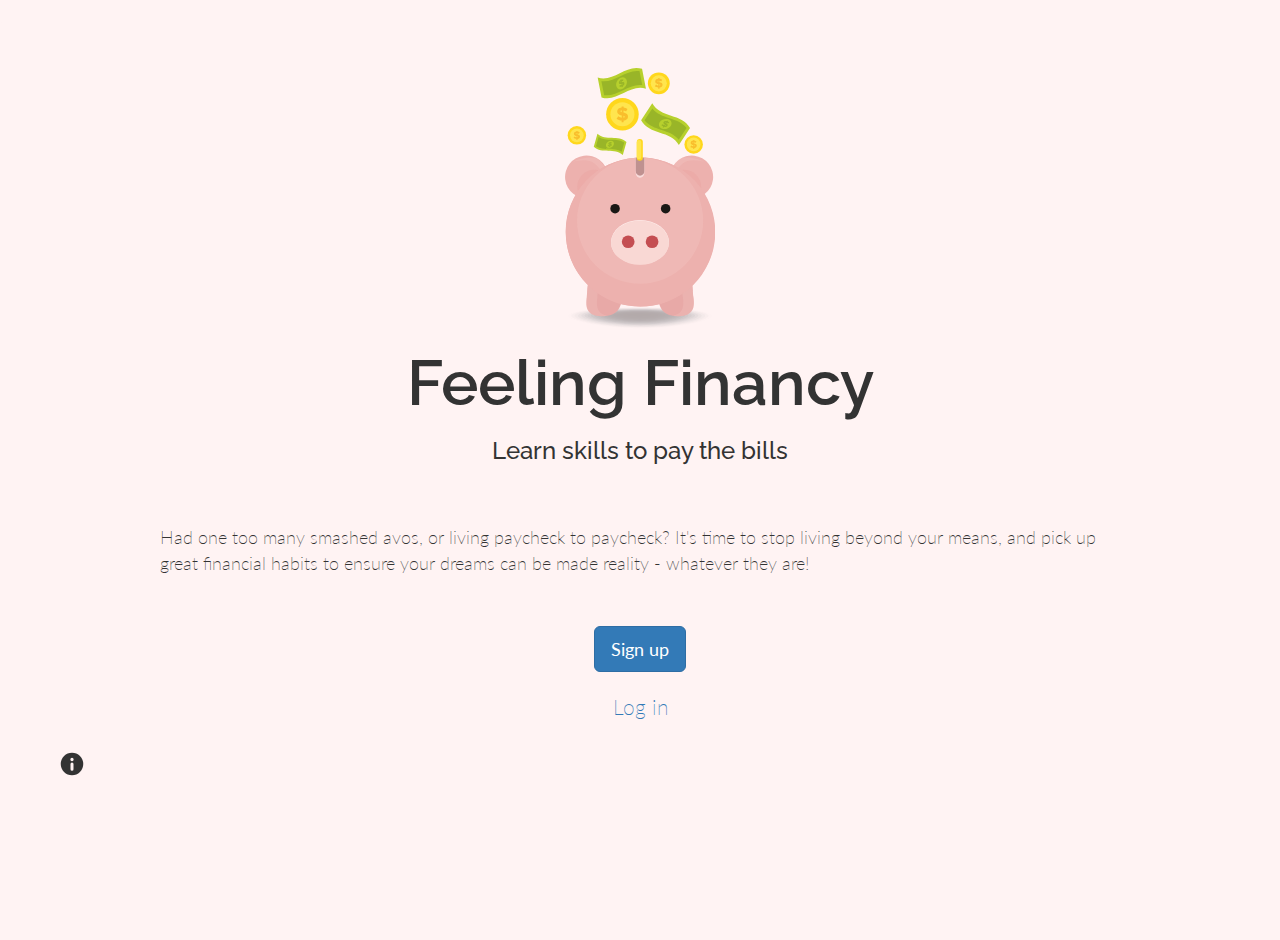
<file: index.html>
<!DOCTYPE html>
<html lang="en">
	<head>
		<meta charset="utf-8">
		<title>Feeling Financy</title>
	  <link rel="shortcut icon" href="img/piggy.ico" type="image/x-icon">
		<link href="https://fonts.googleapis.com/css?family=Lato" rel="stylesheet">
		<link href="https://fonts.googleapis.com/css?family=Raleway" rel="stylesheet">
		<link rel="stylesheet" href="https://cdnjs.cloudflare.com/ajax/libs/font-awesome/4.7.0/css/font-awesome.min.css">
		<link href="css/bootstrap.min.css" rel="stylesheet">
		<link href="css/style.css" rel="stylesheet">
	</head>

	<body>

		<div class="container-fluid home">
			<div class="jumbotron">
				<img src="img/feeling-financy-logo.svg">
				<h1>Feeling Financy</h1>
				<h3>Learn skills to pay the bills</h3>
				<div class="subtext">
					<p>Had one too many smashed avos, or living paycheck to paycheck? It's time to stop living beyond your means, and pick up great financial habits to ensure your dreams can be made reality - whatever they are!</p>
				</div>
				<div class="actions">
					<a class="btn btn-primary btn-lg" href="#">Sign up</a>
					<p><a href="1.html">Log in</a></p>
				</div>

				<div class="info-credits">
					<img src="img/info-circle.svg" class="info">
					<div class="info-text">
						<span>Deloitte Digital for SheHacks 2017</span>
						<p>We are:</p>
						<ul>
							<li>Swetha Bayyarapu</li>
							<li>Bev Goh</li>
							<li>Duyen Ho</li>
							<li>Mal Parkinson</li>
							<li>Nathalia Tan</li>
						</ul>
					</div>
				</div>

			</div>
		</div>

		<a class="credit" href='http://www.freepik.com/free-vector/piggy-bank-background-of-business_1189282.htm'>Vectors / images by Freepik</a>
		<script src="https://ajax.googleapis.com/ajax/libs/jquery/1.12.4/jquery.min.js"></script>
		<script src="js/bootstrap.min.js"></script>
		<script type="text/javascript">
		// Hide the info text
			$('.info').hover(function(){
				$('.info-text').fadeIn('slow');
				$('.info-text').hover(function() {
					$('.info-text').show();
				})
				$('.info-text').mouseleave(function(){
					$('.info-text').fadeOut('slow');
				})
			});
		</script>
	</body>
</html>
</file>
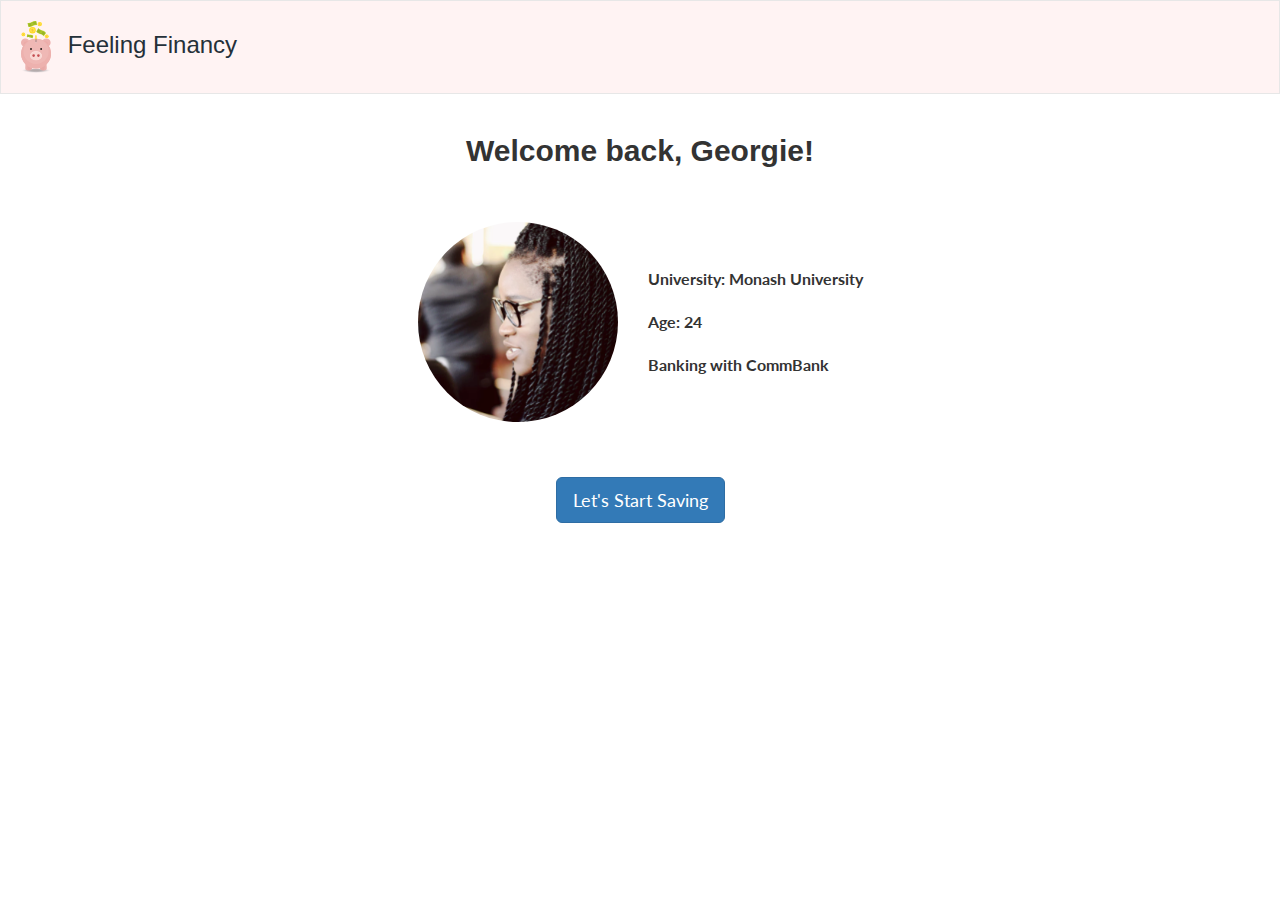
<file: 1.html>
<!DOCTYPE html>
<html lang="en">
  <head>
    <title>Feeling Fancy</title>
    <link rel="shortcut icon" href="img/piggy.ico" type="image/x-icon">
    <link href="https://fonts.googleapis.com/css?family=Lato" rel="stylesheet">
    <link href="css/bootstrap.min.css" rel="stylesheet">
    <link href="css/style.css" rel="stylesheet">
    <link href="css/1.css" rel="stylesheet">
  </head>
  <body>
    <nav class="navbar navbar-default">
      <div class="container-fluid">
        <a class="logo" href="index.html">
        <img src="img/feeling-financy-logo.svg">
        Feeling Financy
        </a>
      </div>
    </nav>
    <div class="container-fluid theme-showcase" role="main">
      <h2 align="center">Welcome back, Georgie!</h2>
      <table class="tg" align="center">
        <tr>
          <th><p align="center"><img src="img/profile_1.png" class="profile-pic"></p></th>
          <th>
      <div class="profile-details">
        <p>
          <span>University: </span><b>Monash University</b>
        <p>
          <span>Age: </span><b>24</b>
        <p>
        <p>
          Banking with <b>CommBank</b>
        </p>
      </div></th>
        </tr>
      </table>
      
      <p align="center"><a class="btn btn-primary btn-lg" href="2.html" role="button">Let's Start Saving</a></p>

      <!-- <p>We noticed that your profile isn't complete yet...</p>
      <button type="button" class="btn btn-default">
      <span class="glyphicon glyphicon-pencil" aria-hidden="true"></span>Edit
      </button>
      <div class="progress">
        <div class="progress-bar progress-bar-warning" role="progressbar" aria-valuenow="60" aria-valuemin="0" aria-valuemax="100" style="width: 60%">
          <span class="sr-only">60% Complete</span>
        </div>
      </div> -->
    </div>
    <script src="https://ajax.googleapis.com/ajax/libs/jquery/1.12.4/jquery.min.js"></script>
    <script src="js/bootstrap.min.js"></script>
  </body>
</html>
</file>
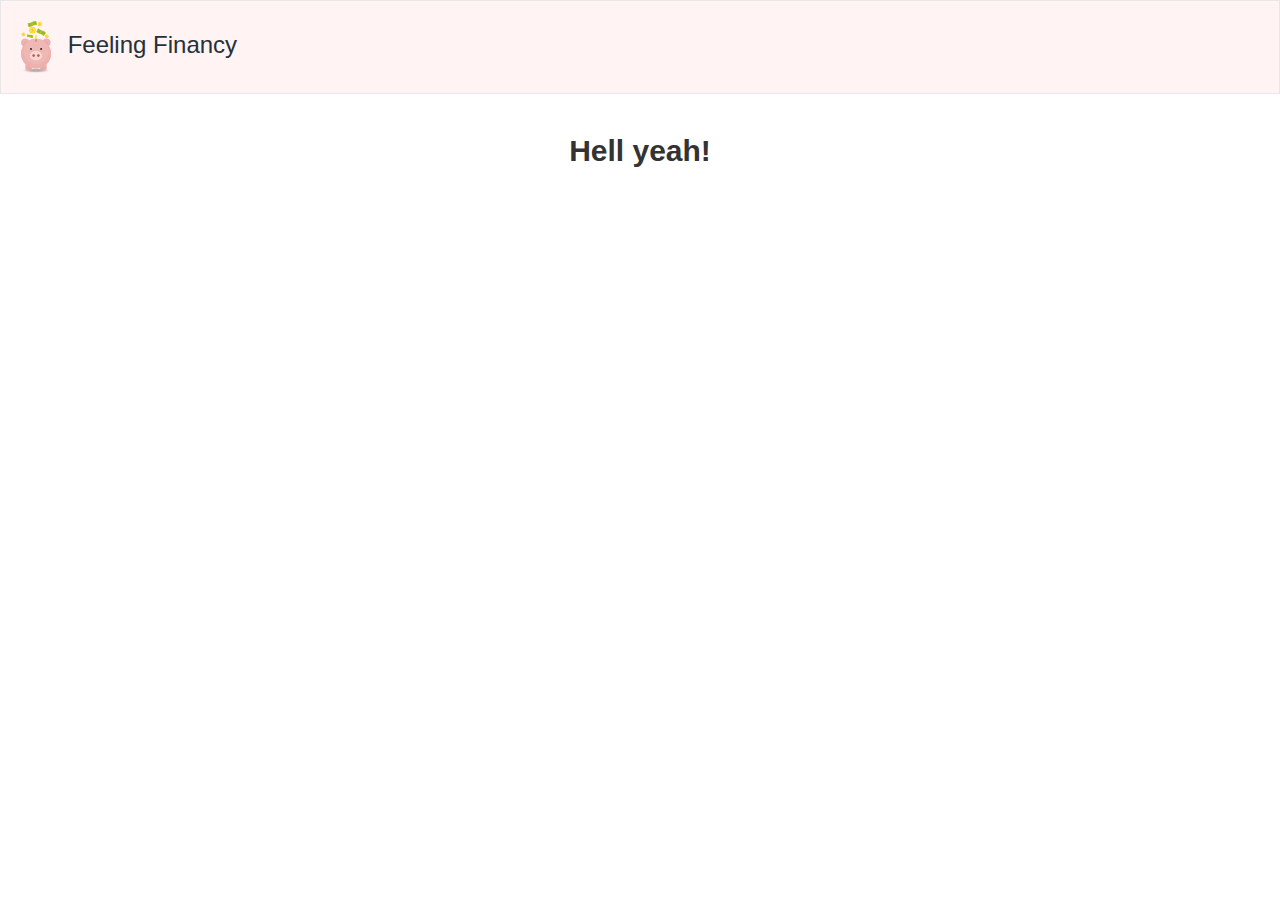
<file: 6.html>
<!DOCTYPE html>
<html lang="en">
  <head>
    <title>Feeling Financy</title>
    <link rel="shortcut icon" href="img/piggy.ico" type="image/x-icon">
    <link href="css/bootstrap.min.css" rel="stylesheet">
  <link href="https://fonts.googleapis.com/css?family=Lato" rel="stylesheet">
    <link href="css/style.css" rel="stylesheet">
  </head>
  <body>
    <nav class="navbar navbar-default">
      <div class="container-fluid">
        <a class="logo" href="index.html">
        <img src="img/feeling-financy-logo.svg">
        Feeling Financy
        </a>
      </div>
    </nav>
    <div class="container theme-showcase" role="main">
      <h2 align="center">Hell yeah!</h2>
      <div class="col-md-8 option">
        <script src="http://code.highcharts.com/highcharts.js"></script>
      </div>
    </div>
    <script src="https://ajax.googleapis.com/ajax/libs/jquery/1.12.4/jquery.min.js"></script>
    <script src="js/bootstrap.min.js"></script>
    <script src="https://code.highcharts.com/highcharts.js"></script>
    <script src="https://code.highcharts.com/modules/exporting.js"></script>
    <div id="container" style="width:100%; height:400px;"></div>
  </body>
  <script>
    Highcharts.chart('container', {

       title: {
           text: 'Your savings over time'
       },

       yAxis: {
           title: {
               text: 'Savings ($)'
           }
       },
       xAxis: {        
           type: 'datetime',
           labels: {
               formatter: function() {
                   return Highcharts.dateFormat('%d %b %Y', this.value);
               }
           }
       },
       legend: {
           layout: 'vertical',
           align: 'right',
           verticalAlign: 'middle'
       },

       tooltip: {
          crosshairs: {
              color: 'pink',
              dashStyle: 'solid'
          },
          shared: true
        },

       plotOptions: {
           series: {
               data: [Date.UTC(2017, 8, 16)],
               pointStart: Date.UTC(2017, 7, 16),
               pointInterval: 24 * 3600 * 1000, // one day
               compare: 'percent'
           }
       },

       series: [{
           name: 'Coffee who?',
           color: '#E4A19D',
           data: [500, 475.43, 479.43, 483.43, 487.43, 791.43, 495.43, 499.43, 503.43, 507.43, 511.43, 515.43, 819.43, 523.43, 527.43, 531.43, 535.43, 539.43, 543.43, 847.43, 551.43, 555.43]
       }, {
           name: 'I need the caffeine',
           color: '#aaaaaa',
           dashStyle: 'LongDash',
           data: [500, 471.43, 471.43, 471.43, 471.43, 771.43, 471.43, 471.43, 471.43, 471.43, 471.43, 471.43, 771.43, 471.43, 471.43, 471.43, 471.43, 471.43, 471.43, 771.43, 471.43, 471.43]
       },]

    });
  </script>
</html>
</file>
<file: css/style.css>
body {
  font-family: 'Lato', sans-serif;
}

th, td {
  padding: 15px;
}

h1,
h2,
h3 {
  font-family: 'Raleway', sans-serif;
}

h1 {
  font-weight: 600;
}

h2 {
  margin-bottom: 20px;
  font-weight: 600;
}

p {
  font-size: 16px;
  margin: 20px 0;
}

.credit {
  display: none;
}

/* ---------------- Navigation ---------------- */
.navbar {
  border-radius: 0;
}

.navbar-default {
  background-color: #FFF3F3;
}

.navbar .container-fluid {
  height: 100px;
  display: inline;
}

.navbar .container-fluid a {
  font-size: 24px;
  cursor: pointer;
  color: #253039;
  font-family: 'Raleway', sans-serif;
}

.navbar .container-fluid a:hover {
  text-decoration: none;
}

.logo {
  display: inline-block;
}

.logo img {
  width: 30px;
  margin: 0 10px 0 20px;
}

.logo span {
  font-weight: 600;
}

/* ---------------- Homepage ---------------- */
.container-fluid.home {
  padding: 0;
  text-align: center;
  background-color: #FFF3F3;
  padding: 20px 0;
}

.home .jumbotron {
  display: inline-block;
  height: 100vh;
  margin: 0;
  background-color: #FFF3F3;
}

.home .jumbotron img {
  width: 150px;
}

.home .subtext {
  text-align: left;
  padding: 30px 100px 5px;
}

.home .subtext p {
  font-size: 18px;
}

.home .actions {
  margin: 30px 0;
}

.home .actions p a:hover {
  text-decoration: none;
}

.info-credits {
  text-align: left;
  color: white;
  position: relative;
}

.info-credits img.info {
  width: 24px;
  height: 24px;
}

.info-credits .info-text ul {
  padding: 0;
}

.info-credits .info-text li {
  text-align: left;
  list-style: none;
}

.info-text span {
  display: block;
  font-weight: 600;
  font-size: 18px;
}

.info {
  font-size: 24px;
  color: #333;
}

.info:hover {
  cursor: pointer;
}

.info-text p {
  font-size: 14px;
  color: #79b000;
}

.info-text span {
  color: #79b000;
}

.info-text {
  position: absolute;
  background-color: black;
  border-radius: 6px;
  padding: 20px;
  left: 3px;
  bottom: 25px;
  display: none;
}

/* ---------------- Media Queries ---------------- */
@media (max-width: 991px) {
  .home .subtext {
    padding: 30px 50px 5px;
  }
}
</file>
<file: css/1.css>
/* Profile */
.profile-pic {
  width: 200px;
  border-radius: 50%;
}

p span {
  font-weight: bold;
}

.progress {
  margin-top: 20px;
}

button {
  margin: 20px 0;
  text-align: center;
}

.profile-details {
}
</file>
